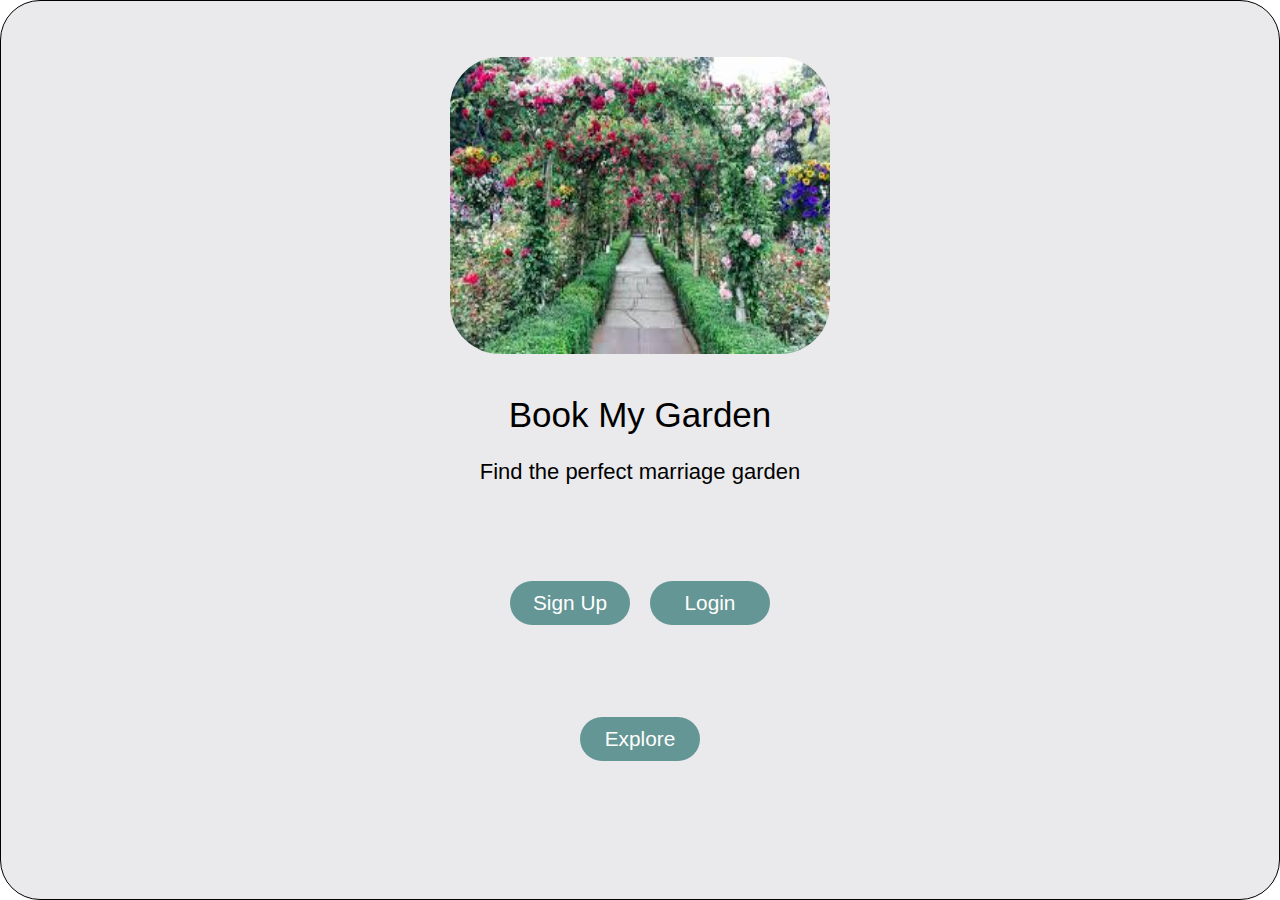
<file: index.html>
<!DOCTYPE html>
<html lang="en">

<head>
    <meta charset="UTF-8">
    <meta name="viewport" content="width=device-width, initial-scale=1.0">
    <title>Book my garden</title>
    <link rel="stylesheet" href="css/style.css">
    <link rel="stylesheet" href="https://cdnjs.cloudflare.com/ajax/libs/font-awesome/6.5.1/css/all.min.css">
</head>

<body>



    <header>
        <div class="main-container">
            <div class="head-container">
                <img src="img/bg1.jfif" alt="img">
                <div class="head-name">
                    <h1>Book My Garden</h1>
                    <h3>Find the perfect marriage garden</h3>
                </div>

            </div>
            <div class="head-buttons">
                <div class="log-sign-btn">
                    <button type="button">Sign Up</button>
                    <button type="button">Login</button>
                </div>

                <div class="explore-btn">
                    <!-- <button type="button">Explore</button>  -->
                    <a href="search-location.html"> Explore</a>
                </div>
            </div>
        </div>
    </header>

</body>

</html>
</file>
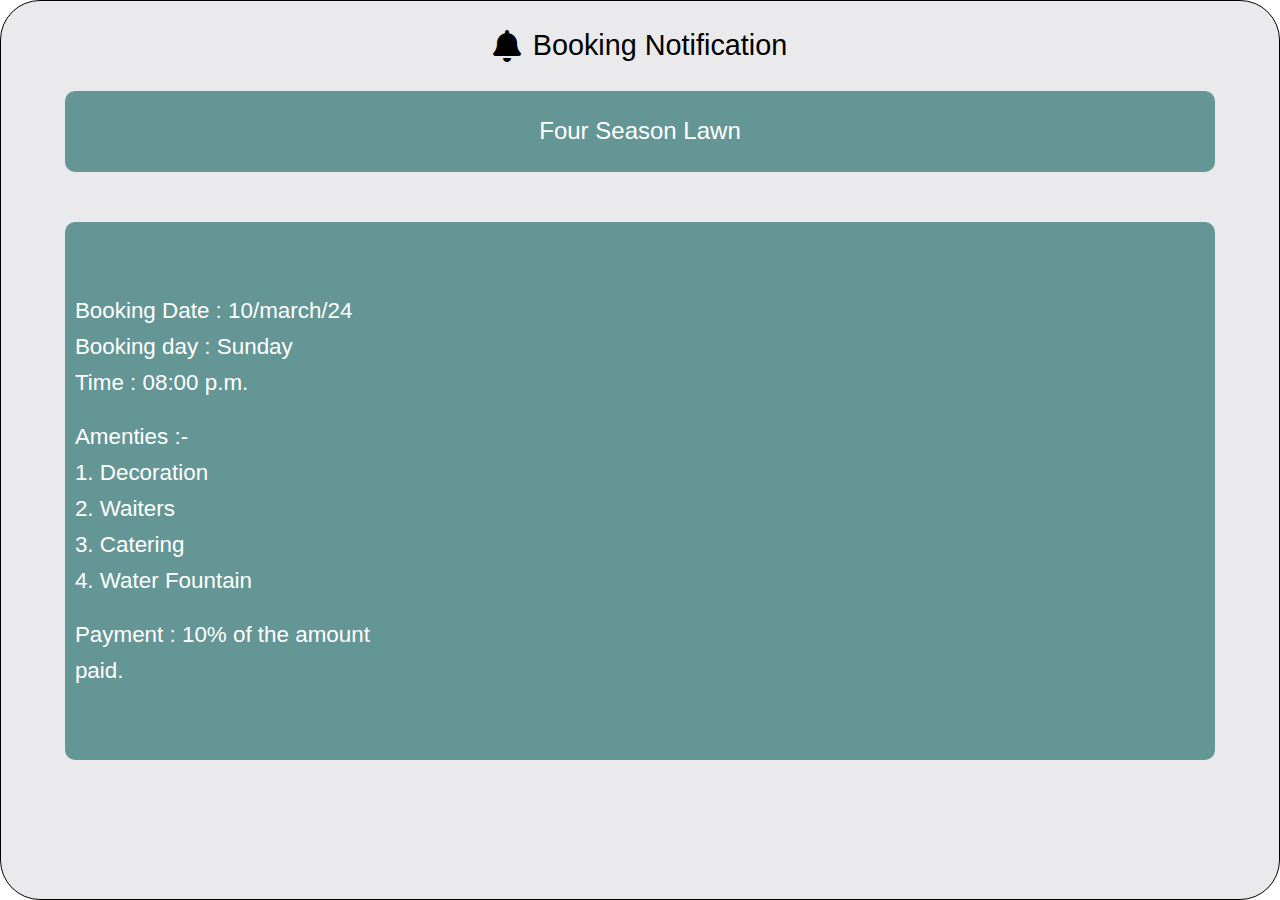
<file: admin.html>
<!DOCTYPE html>
<html lang="en">

<head>
    <meta charset="UTF-8">
    <meta name="viewport" content="width=device-width, initial-scale=1.0">
    <title>Book my garden</title>
    <link rel="stylesheet" href="css/style.css">
    <link rel="stylesheet" href="https://cdnjs.cloudflare.com/ajax/libs/font-awesome/6.5.1/css/all.min.css">
</head>

<body>




<section class="main-container">
    <div class="book-notification">
        <i class="fa-solid fa-bell"></i>
        <h2>Booking Notification</h2>
    </div>

    <!-- <div class="booking"> -->

    <div class="booking-box">
        <h3>Four Season Lawn</h3>

    </div>

    <div class="details">
        <span>Booking Date : 10/march/24</span>
        <span>Booking day : Sunday</span>
        <span>Time : 08:00 p.m.</span>
        <br/>
        <span>Amenties :-</span>
        <span>1. Decoration</span>
        <span>2. Waiters</span>
        <span>3. Catering</span>
        <span>4. Water Fountain</span>
<br/>
        <span>Payment : 10% of the amount</span>
        <span> paid.</span>

    </div>
    <!-- </div> -->
</section>


</body>

</html>
</file>
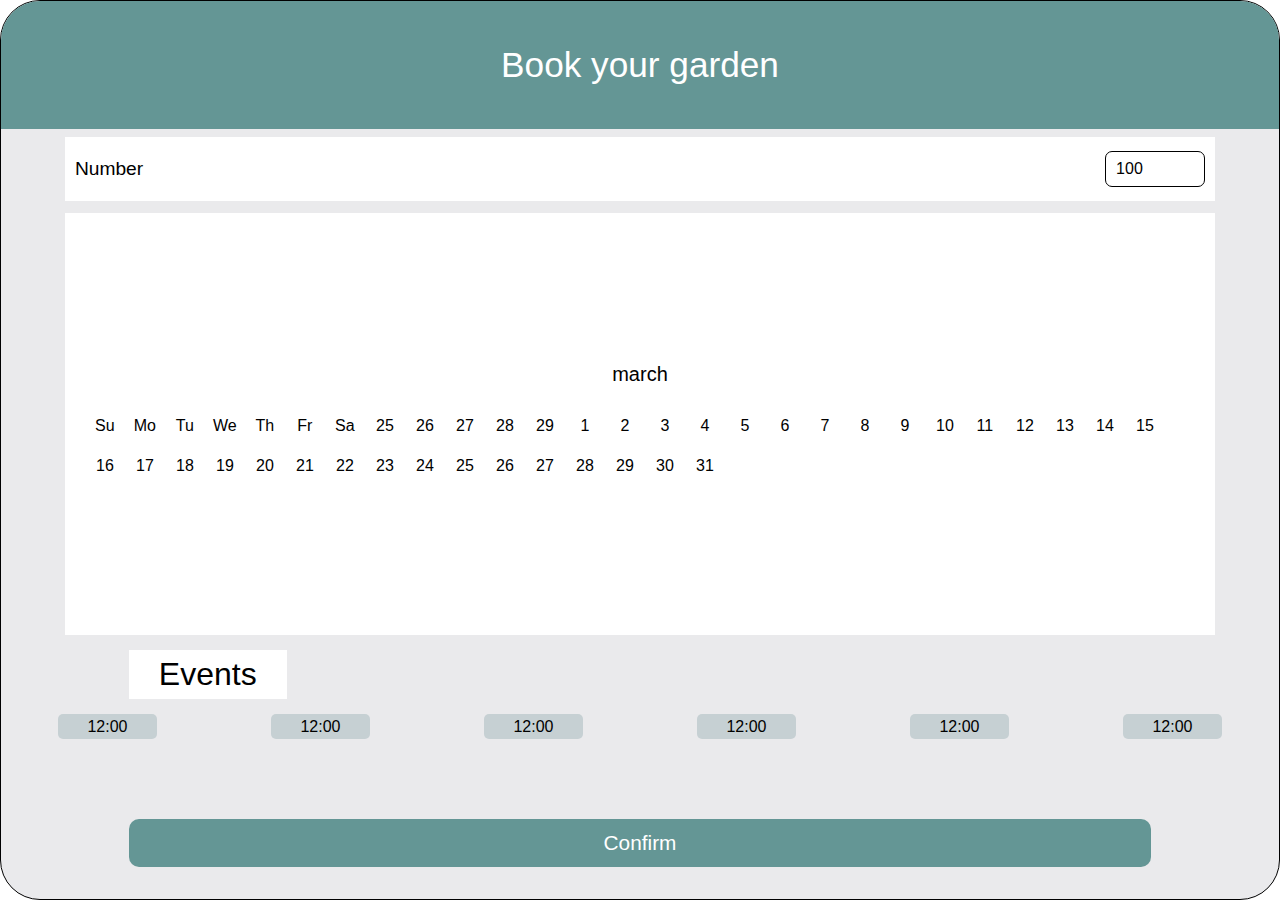
<file: booking.html>
<!DOCTYPE html>
<html lang="en">

<head>
    <meta charset="UTF-8">
    <meta name="viewport" content="width=device-width, initial-scale=1.0">
    <title>Book my garden</title>
    <link rel="stylesheet" href="css/style.css">
    <link rel="stylesheet" href="https://cdnjs.cloudflare.com/ajax/libs/font-awesome/6.5.1/css/all.min.css">
</head>

<body>



    <section class="main-container">
        <div class="calender-shape">
            <h1>Book your garden</h1>
        </div>
        <div class="number">
            <h2>Number</h2>
            <input type="number" value="100" min="0" max="100">
        </div>
    
        <div class="calender">
            <div class="date">
                <h3>march</h3>
                <div class="days">
                    <div class="day">Su</div>
                    <div class="day">Mo</div>
    
                    <div class="day">Tu</div>
    
                    <div class="day">We</div>
    
                    <div class="day">Th</div>
    
                    <div class="day">Fr</div>
    
                    <div class="day">Sa</div>
    
                    <div class="calender-number">25</div>
                    <div class="calender-number">26</div>
    
                    <div class="calender-number">27</div>
    
                    <div class="calender-number">28</div>
    
                    <div class="calender-number">29</div>
    
                    <div class="calender-number">1</div>
    
                    <div class="calender-number">2</div>
    
                    <div class="calender-number">3</div>
    
                    <div class="calender-number">4</div>
    
                    <div class="calender-number">5</div>
    
                    <div class="calender-number">6</div>
    
    
                    <div class="calender-number">7</div>
    
                    <div class="calender-number">8</div>
    
                    <div class="calender-number">9</div>
    
                    <div class="calender-number">10</div>
    
                    <div class="calender-number active">11</div>
    
                    <div class="calender-number">12</div>
    
                    <div class="calender-number">13</div>
    
                    <div class="calender-number">14</div>
                    <div class="calender-number">15</div>
    
                    <div class="calender-number">16</div>
    
                    <div class="calender-number">17</div>
    
                    <div class="calender-number">18</div>
    
                    <div class="calender-number">19</div>
    
                    <div class="calender-number">20</div>
    
                    <div class="calender-number">21</div>
                    <div class="calender-number">22</div>
                    <div class="calender-number">23</div>
                    <div class="calender-number">24</div>
                    <div class="calender-number">25</div>
    
                    <div class="calender-number">26</div>
    
                    <div class="calender-number">27</div>
    
                    <div class="calender-number">28</div>
    
                    <div class="calender-number">29</div>
    
                    <div class="calender-number">30</div>
                    <div class="calender-number">31</div>
    
    
    
    
                </div>
    
            </div>
        </div>
        <div class="event-con">
            <h1 class="event">
                Events
            </h1>
        </div>
        <div class="event-time">
            <span>12:00</span>
            <span>12:00</span>
    
            <span>12:00</span>
    
            <span>12:00</span>
            <span>12:00</span>
            <span>12:00</span>
    
        </div>
        <div class="confirm-btn">
            <!-- <button>Confirm</button> -->
            <a href="price.html">Confirm</a>
        </div>
    
    </section>

  

</body>

</html>
</file>
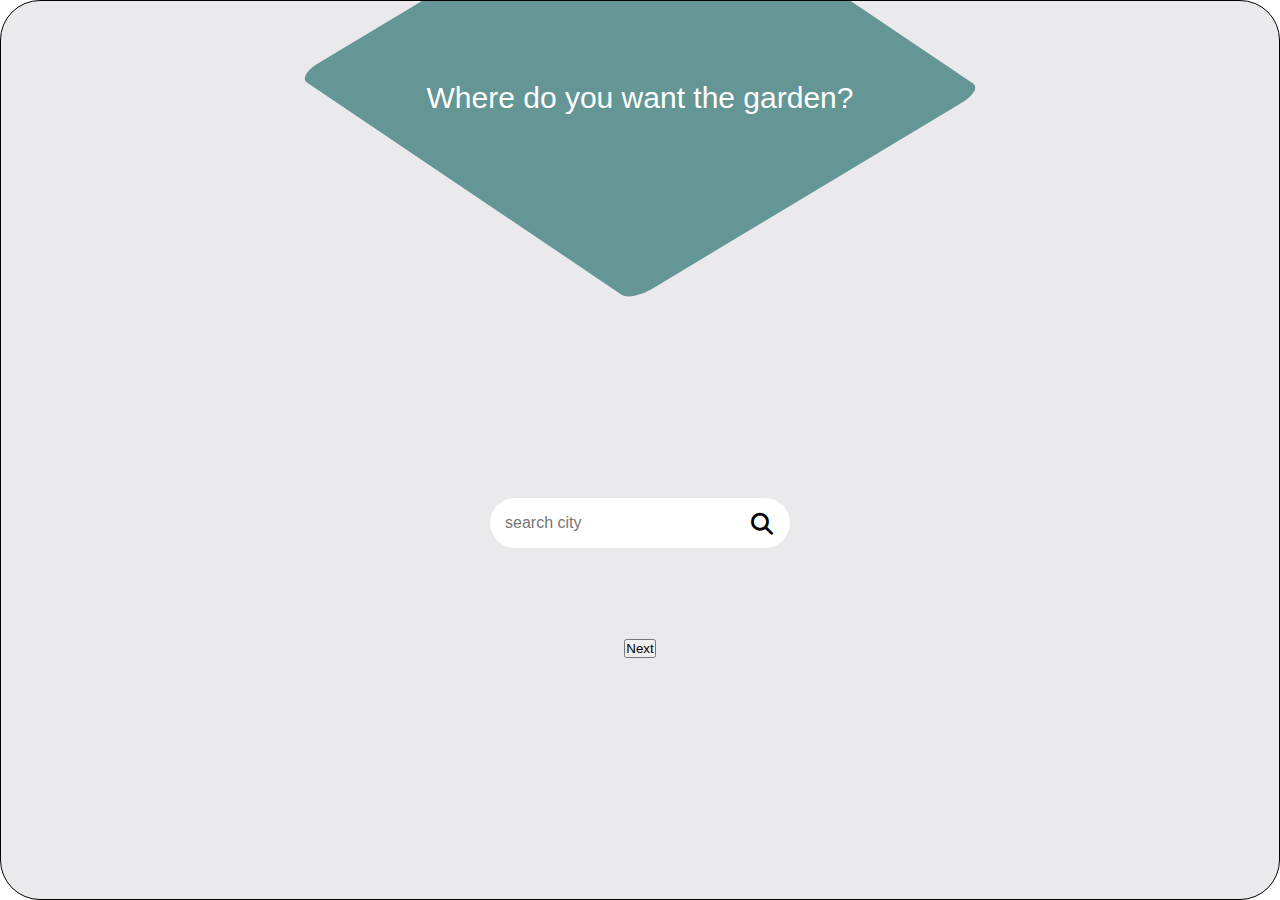
<file: next.html>
<!DOCTYPE html>
<html lang="en">

<head>
    <meta charset="UTF-8">
    <meta name="viewport" content="width=device-width, initial-scale=1.0">
    <title>Book my garden</title>
    <link rel="stylesheet" href="css/style.css">
    <link rel="stylesheet" href="https://cdnjs.cloudflare.com/ajax/libs/font-awesome/6.5.1/css/all.min.css">
</head>

<body>

    <section>
        <div class="main-container">
            <div class="triangle">

            </div>
            <div class="text">
                <h1>Where do you want the garden?</h1>
            </div>
            <div class="sec-1-info">
                <div class="search">
                    <input type="text" placeholder="search city">
                    <i class="fa-solid fa-magnifying-glass"></i>
                </div>

                <div class="next-btn">
                    <button type="button">Next</button>
                </div>
            </div>
        </div>

    </section>

  

</body>

</html>
</file>
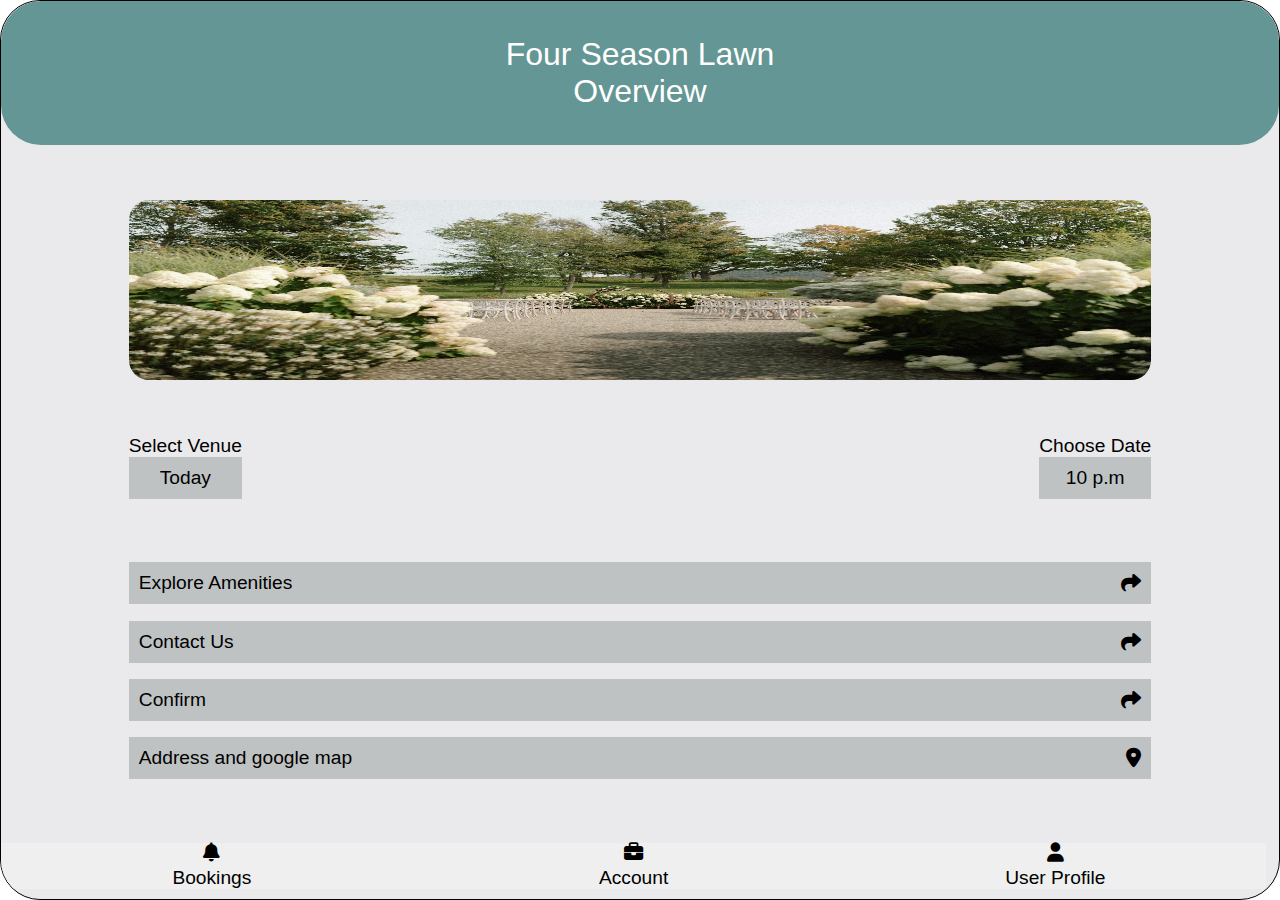
<file: overview.html>
<!DOCTYPE html>
<html lang="en">

<head>
    <meta charset="UTF-8">
    <meta name="viewport" content="width=device-width, initial-scale=1.0">
    <title>Book my garden</title>
    <link rel="stylesheet" href="css/style.css">
    <link rel="stylesheet" href="https://cdnjs.cloudflare.com/ajax/libs/font-awesome/6.5.1/css/all.min.css">
</head>

<body>
    <section class="main-container sec-overview">
        <div class="shape">
            <h3>Four Season Lawn</h3>
            <h3>Overview</h3>
        </div>

        <div class="overview-img">
            <img src="img/a.jpg" alt>
        </div>

        <div class="book-date">
            <div class="choose">
                <span>Select Venue</span>
                <button type="button">Today</button>
            </div>

            <div class="choose">
                <span>Choose Date</span>
                <button type="button">10 p.m</button>

                <!-- <input type="time"> -->
            </div>

        </div>

        <div class="overview-option">
            <button type="button">
                <span>Explore Amenities</span>
                <i class="fa-solid fa-share"></i>
            </button>
            <button type="button">
                <span>Contact Us</span>
                <i class="fa-solid fa-share"></i>
            </button>
            <a href="booking.html" >
                <span>Confirm</span>
                <i class="fa-solid fa-share"></i>
            </a>
            <button type="button">
                <span>Address and google map</span>
                <i class="fa-solid fa-location-dot"></i>
            </button>
        </div>

        <div class="garden-btn">
            <button type="button">
                <i class="fa-solid fa-bell"></i>
                <span>Bookings</span>
            </button>
            <button type="button">
                <i class="fa-solid fa-briefcase"></i>
                <span>Account</span>
            </button>
            <button type="button">
                <i class="fa-solid fa-user"></i>
                <span>User Profile</span>
            </button>
        </div>

    </section>

  

</body>

</html>
</file>
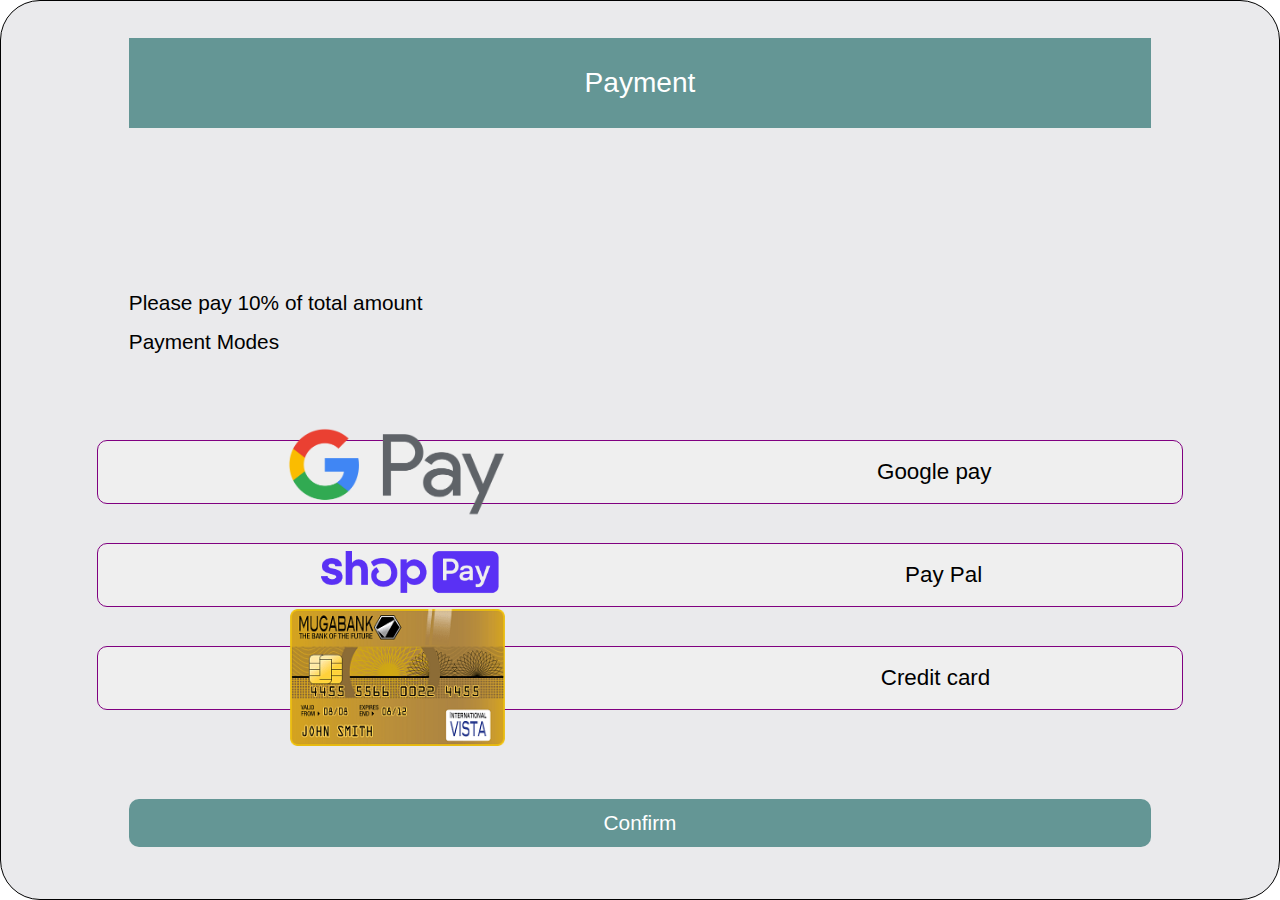
<file: payment.html>
<!DOCTYPE html>
<html lang="en">

<head>
    <meta charset="UTF-8">
    <meta name="viewport" content="width=device-width, initial-scale=1.0">
    <title>Book my garden</title>
    <link rel="stylesheet" href="css/style.css">
    <link rel="stylesheet" href="https://cdnjs.cloudflare.com/ajax/libs/font-awesome/6.5.1/css/all.min.css">
</head>

<body>

    <section class="main-container payment">

        <div class="payment-box">

            <h3>Payment</h3>

        </div>
        <div class="pay-text-container">

        </div>
        <div class="payment-text">
            <h3>Please pay 10% of total amount</h3>
            <h3>Payment Modes</h3>
        </div>

        <div class="payment-button">
            <button type="button"><img src="img/google.png" alt="">Google pay</button>
            <button type="button"><img src="img/shop.png" alt="">Pay Pal</button>
            <button type="button"><img src="img/credit.png" alt="">Credit card</button>
        </div>

        <div class="confirm-btn">
            <!-- <button type="button">Confirm</button> -->
            <a href="review.html">Confirm</a>
        </div>


    </section>


  

</body>

</html>
</file>
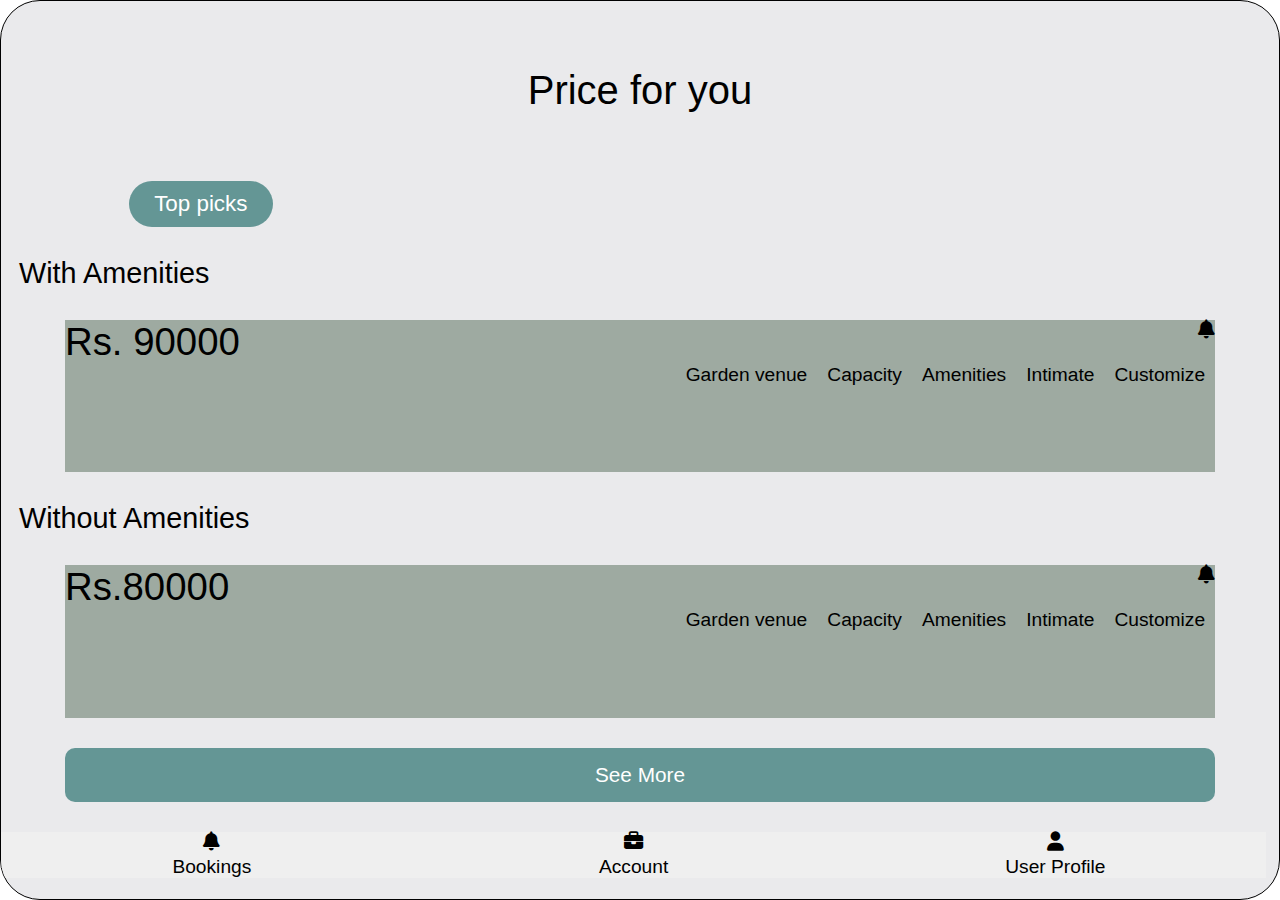
<file: price.html>
<!DOCTYPE html>
<html lang="en">

<head>
    <meta charset="UTF-8">
    <meta name="viewport" content="width=device-width, initial-scale=1.0">
    <title>Book my garden</title>
    <link rel="stylesheet" href="css/style.css">
    <link rel="stylesheet" href="https://cdnjs.cloudflare.com/ajax/libs/font-awesome/6.5.1/css/all.min.css">
</head>

<body>

    <section class="main-container">
        <div class="price-head">
            <h1>Price for you</h1>
        </div>
        <div class="top-pick-btn">
            <button>Top picks</button>
        </div>
        <div class="price-sub-head">
            <h1>With Amenities</h1>

        </div>
        <a href="payment.html" class="price-detail-box">
            <div class="rate">
                <h1>Rs. 90000</h1>
                <i class="fa-solid fa-bell"></i>
            </div>
            <div class="price-text">
                <span>Garden venue</span>
                <span>Capacity</span>
                <span> Amenities</span>
                <span>Intimate</span>
                <span>Customize</span>
            </div>
        </a>
        <div class="price-sub-head">
            <h1>Without Amenities</h1>

        </div>
        <a href="payment.html" class="price-detail-box">
            <div class="rate">
                <h1>Rs.80000</h1>
                <i class="fa-solid fa-bell"></i>
            </div>
            <div class="price-text">
                <span>Garden venue</span>
                <span>Capacity</span>
                <span> Amenities</span>
                <span>Intimate</span>
                <span>Customize</span>
            </div>
        </a>
        <div class="see-more-btn">
            <button>See More</button>
        </div>
        <div class="garden-btn">
            <button type="button">
                <i class="fa-solid fa-bell"></i>
                <span>Bookings</span>
            </button>
            <button type="button">
                <i class="fa-solid fa-briefcase"></i>
                <span>Account</span>
            </button>
            <button type="button">
                <i class="fa-solid fa-user"></i>
                <span>User Profile</span>
            </button>
        </div>
    </section>

  

</body>

</html>
</file>
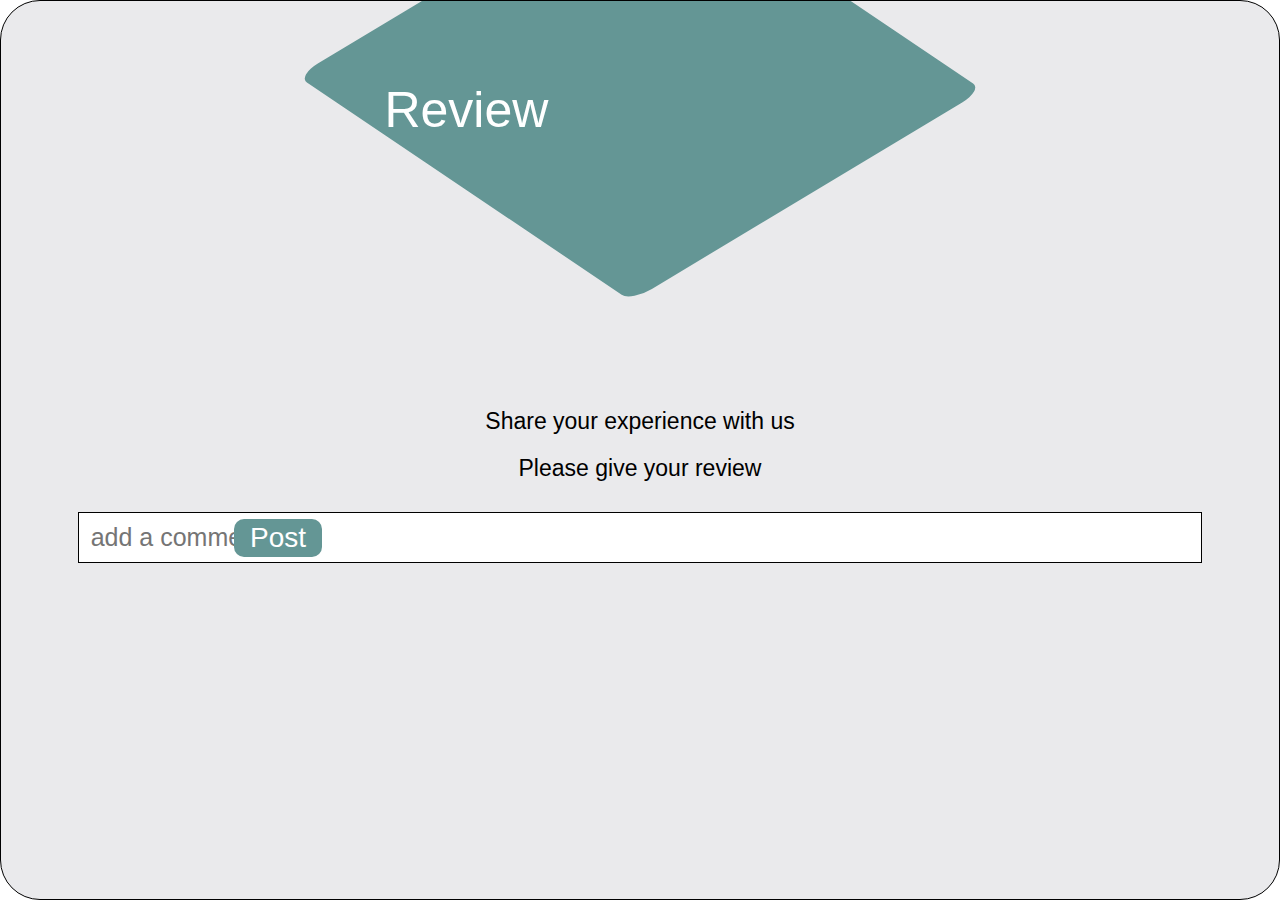
<file: review.html>
<!DOCTYPE html>
<html lang="en">

<head>
    <meta charset="UTF-8">
    <meta name="viewport" content="width=device-width, initial-scale=1.0">
    <title>Book my garden</title>
    <link rel="stylesheet" href="css/style.css">
    <link rel="stylesheet" href="https://cdnjs.cloudflare.com/ajax/libs/font-awesome/6.5.1/css/all.min.css">
</head>

<body>

    <section class="main-container">

        <div class="review-shape">

        </div>
        <div class="review-text">
            <h1>Review</h1>
        </div>

        <div class="content">
            <h3>Share your experience with us</h3>
            <h3>Please give your review</h3>
        </div>

        <div class="comment-box">
            <input type="text" placeholder="add a comment">
            <button type="button">Post</button>
        </div>

    </section>
  

</body>

</html>
</file>
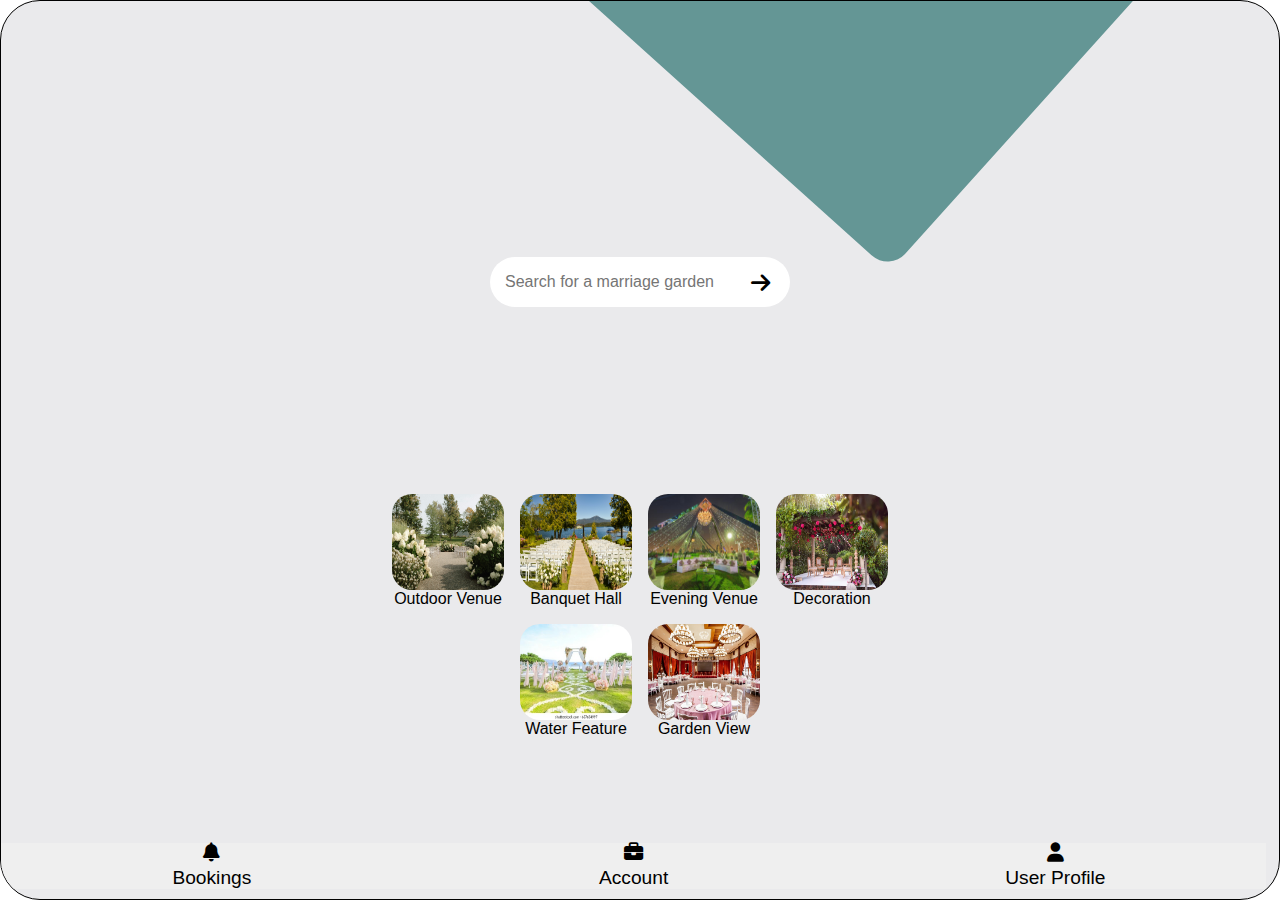
<file: search-garden.html>
<!DOCTYPE html>
<html lang="en">

<head>
    <meta charset="UTF-8">
    <meta name="viewport" content="width=device-width, initial-scale=1.0">
    <title>Book my garden</title>
    <link rel="stylesheet" href="css/style.css">
    <link rel="stylesheet" href="https://cdnjs.cloudflare.com/ajax/libs/font-awesome/6.5.1/css/all.min.css">
</head>

<body>
    <section class="main-container">
        <div class="angle"></div>
        <div class="garden-container">

            <div class="search">
                <input type="text" placeholder="Search for a marriage garden">
                <i class="fa-solid fa-arrow-right"></i>
            </div>

            <div class="box">
                <div class="img-container">
                    <a href="venue.html" class="card">
                        <div class="img"><img src="img/a.jpg" alt>
                        </div>
                        <span>Outdoor Venue</span>
                    </a>
                    <a href="venue.html" class="card">
                        <div class="img"><img src="img/b.jpg" alt>
                        </div>
                        <span>Banquet Hall</span>
                    </a>
                    <a href="venue.html" class="card">
                        <div class="img"><img src="img/c.jfif" alt>
                        </div>
                        <span>Evening Venue</span>
                    </a>
                    <a href="venue.html" class="card">
                        <div class="img"><img src="img/d.webp" alt>
                        </div>
                        <span>Decoration</span>
                    </a>
                    <a href="venue.html" class="card">
                        <div class="img"><img src="img/e.jpeg" alt>
                        </div>
                        <span>Water Feature</span>
                    </a>
                    <a href="venue.html" class="card">
                        <div class="img"><img src="img/f.jpeg" alt>
                        </div>
                        <span>Garden View</span>
                    </a>

                </div>
            </div>
        </div>
        <div class="garden-btn bottom">
            <button type="button">
                <i class="fa-solid fa-bell"></i>
                <span>Bookings</span>
            </button>
            <button type="button">
                <i class="fa-solid fa-briefcase"></i>
                <span>Account</span>
            </button>
            <button type="button">
                <i class="fa-solid fa-user"></i>
                <span>User Profile</span>
            </button>
        </div>

    </section>

  

</body>

</html>
</file>
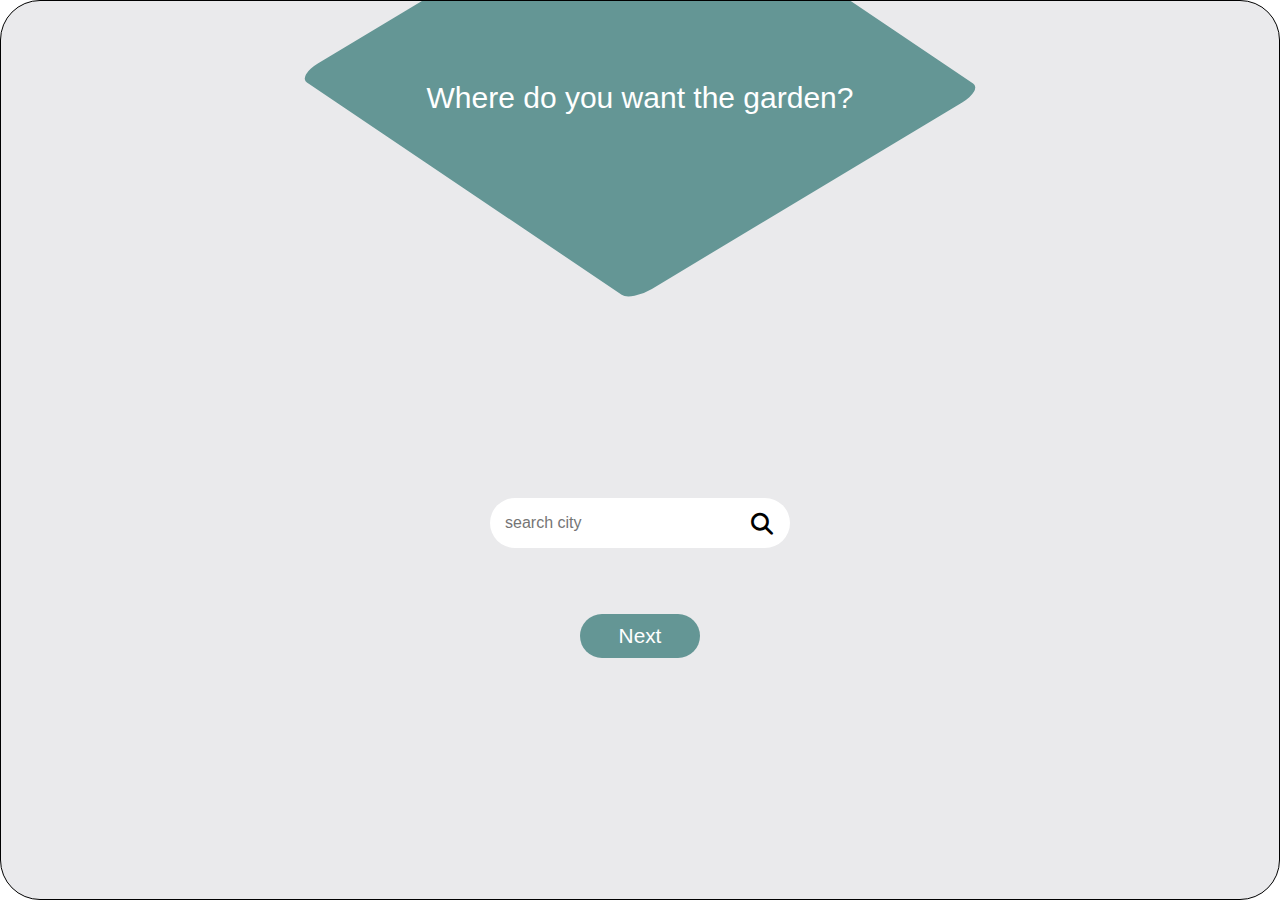
<file: search-location.html>
<!DOCTYPE html>
<html lang="en">

<head>
    <meta charset="UTF-8">
    <meta name="viewport" content="width=device-width, initial-scale=1.0">
    <title>Book my garden</title>
    <link rel="stylesheet" href="css/style.css">
    <link rel="stylesheet" href="https://cdnjs.cloudflare.com/ajax/libs/font-awesome/6.5.1/css/all.min.css">
</head>

<body>

    <section>
        <div class="main-container">
            <div class="triangle">

            </div>
            <div class="text">
                <h1>Where do you want the garden?</h1>
            </div>
            <div class="sec-1-info">
                <div class="search">
                    <input type="text" placeholder="search city">
                    <i class="fa-solid fa-magnifying-glass"></i>
                </div>

                <div class="next-btn">
                    <!-- <button type="button">Next</button> -->
                    <a href="search-garden.html">Next</a>
                </div>
            </div>
        </div>

    </section>



</body>

</html>
</file>
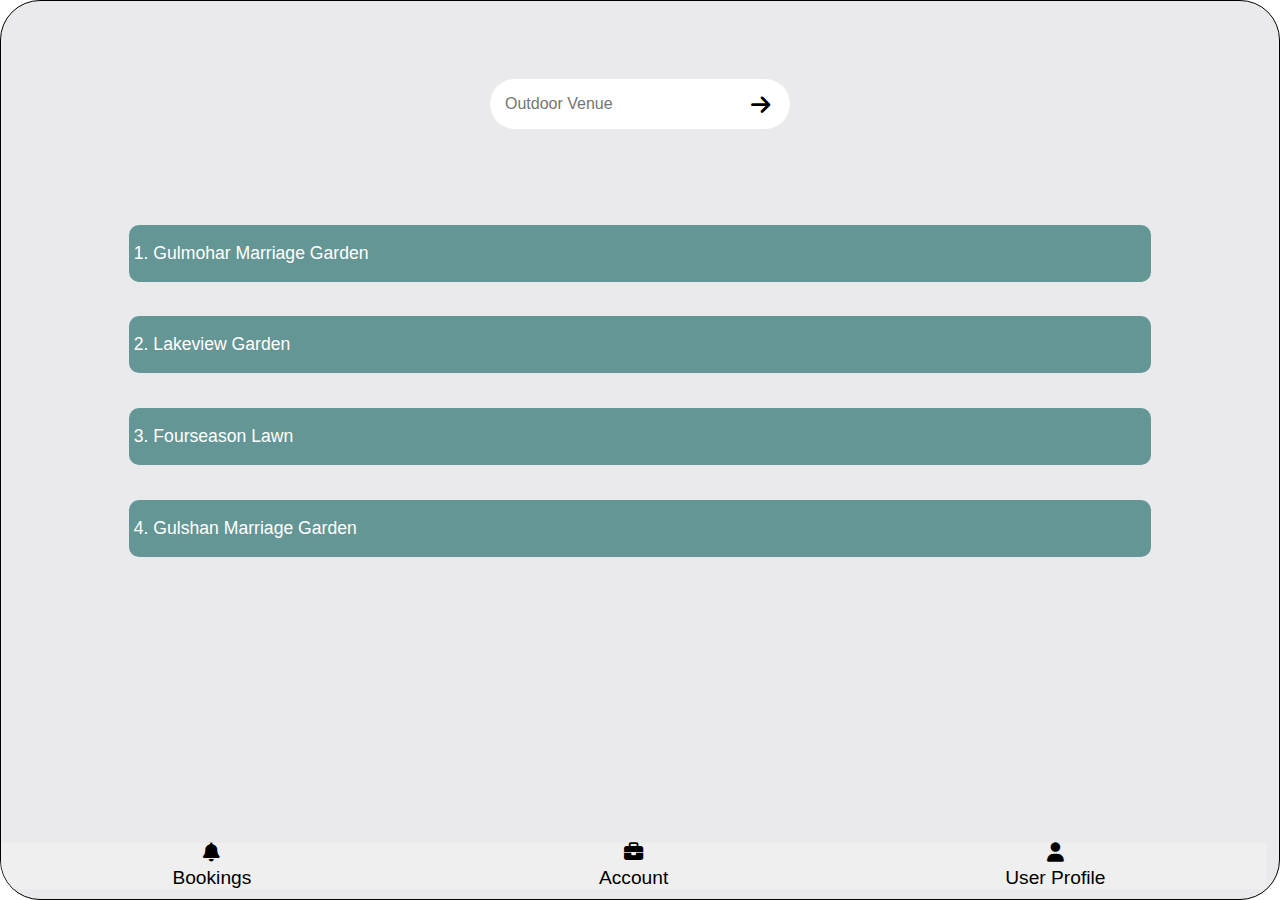
<file: venue.html>
<!DOCTYPE html>
<html lang="en">

<head>
    <meta charset="UTF-8">
    <meta name="viewport" content="width=device-width, initial-scale=1.0">
    <title>Book my garden</title>
    <link rel="stylesheet" href="css/style.css">
    <link rel="stylesheet" href="https://cdnjs.cloudflare.com/ajax/libs/font-awesome/6.5.1/css/all.min.css">
</head>

<body>

    <section class="main-container">
        <div class="venue-search">
            <div class="search">
                <input type="text" placeholder="Outdoor Venue">
                <i class="fa-solid fa-arrow-right"></i>
            </div>
        </div>

        <div class="category">
            <button type="button">1. Gulmohar Marriage Garden</button>
            <button type="button">2. Lakeview Garden</button>
            <a href="overview.html">3. Fourseason Lawn</a>
            <button type="button">4. Gulshan Marriage Garden</button>
        </div>
        <div class="garden-btn bottom">
            <button type="button">
                <i class="fa-solid fa-bell"></i>
                <span>Bookings</span>
            </button>
            <button type="button">
                <i class="fa-solid fa-briefcase"></i>
                <span>Account</span>
            </button>
            <button type="button">
                <i class="fa-solid fa-user"></i>
                <span>User Profile</span>
            </button>
        </div>

    </section>

  

</body>

</html>
</file>
<file: css/style.css>
@import url('https://fonts.googleapis.com/css2?family=Roboto+Flex:opsz,wght@8..144,100..1000&display=swap');

* {
    margin: 0;
    padding: 0;
    box-sizing: border-box;
    text-decoration: none;
    list-style: none;
    --bg-color: #649695;
    font-family: "Roboto", sans-serif;
    font-weight: 100;
    font-style: normal;
}

header {
    width: 100vw;
}


.search {
    width: 300px;
    height: 50px;
    position: relative;
}

.search input {
    width: 100%;
    height: 100%;
    font-size: 16px;
    border: none;
    padding: 0 15px;
    border-radius: 60px;

}

.search i {
    position: absolute;
    left: 87%;
    top: 30%;
    font-size: 22px;
}


.log-sign-btn>button,
.explore-btn>a,
.next-btn>a,
.confirm-btn>a,
.top-pick-btn>button,
.see-more-btn>button {
    background-color: var(--bg-color);
    border-radius: 25px;
    color: white;
    padding: 10px 22px;
    width: 120px;
    font-size: 1.3rem;
    border: none;

    align-items: center;
    justify-content: center;
    display: flex;
}


.main-container {
    background-color: #eaeaec;
    width: 100%;
    height: 100vh;
    border-radius: 40px;
    border: 1px solid #000000;
    overflow: hidden;
    position: relative;
    display: flex;
    flex-direction: column;
    align-items: center;
}


.head-container {
    height: 60vh;
    display: flex;
    flex-direction: column;
    align-items: center;
    justify-content: center;

}

.head-container img {
    width: 85%;
    height: 55%;
    border-radius: 50px;

}

.head-name h1 {
    display: flex;
    align-items: center;
    justify-content: center;
    margin-top: 41px;
    font-size: 35px;
    font-weight: 500;
}

.head-name h3 {
    margin-top: 24px;
    font-size: 22px;
 
}

.head-buttons {
    margin-top: 40px;
    height: 20vh;
    display: flex;
    flex-direction: column;
    justify-content: space-between;
}

.head-buttons .log-sign-btn {
    display: flex;
    align-items: center;
    justify-content: space-around;
    width: 280px;

}

.head-buttons .explore-btn {
    display: flex;
    align-items: center;
    justify-content: center;
}

/* --------------------search-location------------ */

.triangle {
    background-color: #649695;
    transform: rotate(-31deg) skewX(25deg) scale(1, 0.44);
    height: 830px;
    width: 410px;
    border-radius: 24px;
    margin-top: -333px;
    position: relative;
}

.text {
    display: flex;
    align-items: center;
    justify-content: center;
    position: absolute;
    top: 80px;
    width: 70%;
}

.text h1 {
    font-size: 30px;
    color: white;

}

.sec-1-info {
    height: 10rem;
    display: flex;
    flex-direction: column;
    justify-content: space-between;
}



.next-btn {
    display: flex;
    justify-content: center;
    align-items: center;



}

/* ----------------search-gardens------------------ */

.angle {
    transform: rotate(-48deg);
    background-color: var(--bg-color);
    height: 459px;
    width: 410px;
    border-radius: 24px;
    margin-top: -265px;
    position: absolute;
    margin-right: -431px;
}

.garden-container {
    display: flex;
    justify-content: space-between;
    align-items: center;
    flex-direction: column;
    margin-top: 20%;
    height: 38rem;
}


.box {
    display: flex;
    justify-content: center;
}

.img-container {
    display: flex;
    flex-wrap: wrap;
    gap: 16px;
    align-items: center;
    justify-content: center;
    margin-bottom: 15px;
    border-radius: 10px;
    width: 80%;

}
.bottom{
    margin-top: 90px

}

.img-container .card .img {
    width: 7rem;
    height: 6rem;
}


.img-container .card {
    display: flex;
    flex-direction: column;
    align-items: center;
    color: black;
}

.img-container .card .img img {
    width: 100%;
    height: 100%;
    border-radius: 20px;

}

.img-container .card span {
    font-size: 1rem;
}

.garden-btn {
    /* margin-top: 85px; */
    width: 100%;
    display: flex;

}

.garden-btn>button {
    border: none;
    display: flex;
    flex-direction: column;
    align-items: center;
    width: 33%;
    font-size: 1.2rem;
    font-weight: lighter;
    margin-bottom: 10px;
}


.garden-btn button span {
    margin-top: 5px;

}

/* --------------------Venue--------------- */
.venue-search {
    height: 27%;
    display: flex;
    justify-content: center;
    align-items: center;
}

.category {
    height: 48%;
    display: flex;
    flex-direction: column;
    justify-content: space-around;
    align-items: center;
    width: 100%;
    margin-bottom: 14%;

}

.category button,
.category a {
    width: 80%;
    background-color: var(--bg-color);
    border-radius: 10px;
    color: white;
    padding: 18px 5px;
    font-size: 1.1rem;
    border: none;
    display: flex;


}

/* ---------------overview------------- */
.sec-overview {
    display: flex;
    justify-content: space-between;
    flex-direction: column;
    height: 100vh;
}

.shape {
    width: 100%;
    height: 16%;
    background-color: var(--bg-color);
    border-radius: 40px;
    display: flex;
    justify-content: center;
    align-items: center;
    flex-direction: column;
}

.shape h3 {
    font-size: 2rem;
    color: white;
}

.overview-img {
    width: 80%;
    height: 20%;
}

.overview-img img {
    width: 100%;
    height: 100%;
    border-radius: 20px;
}

.book-date {
    display: flex;
    justify-content: space-between;
    width: 80%;
}

.choose {
    display: flex;
    flex-direction: column;
}

.choose span {
    font-size: 1.2rem;
}

.choose button {
    font-size: 1.2rem;
    background-color: #bfc2c2;
    border: none;
    padding: 10px 2px;
}

.overview-option {
    display: flex;
    flex-direction: column;
    justify-content: space-around;
    height: 26%;
    width: 80%;
    
}

.overview-option button,
.overview-option a {
    width: 100%;
    font-size: 1.2rem;
    background-color: #bfc2c2;
    border: none;
    padding: 10px 10px;
    display: flex;
    justify-content: space-between;
    align-items: center;
    color: black;
}

.overview-option button i,
.overview-option a i {
    font-size: 20px;

}




/* ------------------booking-date --------------- */

.calender-shape {
    background-color: var(--bg-color);
    width: 100%;
    height: 8rem;
    display: flex;
    justify-content: center;
    align-items: center;
}

.calender-shape h1 {
    font-size: 2.2rem;
    color: white;

}

.number {
    width: 90%;
    display: flex;
    justify-content: space-between;
    background-color: white;
    margin-top: 8px;
    align-items: center;
    padding: 0 10px;
    height: 4rem;

}

.number h2 {
    font-family: 'Franklin Gothic Medium', 'Arial Narrow', Arial, sans-serif;
    font-size: 1.2rem;
    font-weight: 100;
}

.number input {
    border: 1px solid black;
    height: 2.3rem;
    border-radius: 7px;
    font-size: 1rem;
    font-weight: 100;
    padding: 0 10px;
    width: 100px;
    font-family: Arial, Helvetica, sans-serif;
}

.calender {
    margin-top: 12px;
    position: relative;
    height: 47%;
    width: 90%;
    display: flex;
    align-items: center;
    justify-content: space-between;
    background-color: white;



}

.calender .days {
    display: flex;
    flex-wrap: wrap;
}

.calender .day,
.calender .calender-number {
    height: 40px;
    width: 40px;
    display: flex;
    align-items: center;
    justify-content: center;
    font-family: Arial, Helvetica, sans-serif;
}


.calender .date {
    width: 100%;
    padding: 20px;
}

.calender h3 {
    font-size: 20px;
    font-weight: 300;
    margin: 0 10px 20px;
    font-family: Arial, Helvetica, sans-serif;
    display: flex;
    justify-content: center;

}

.event-con {
    display: flex;
    justify-content: start;
    width: 80%;
}

.event {
    padding: 6px 30px;
    background-color: white;
    font-family: Arial, Helvetica, sans-serif;
    margin: 15px 0;

}

.event-time {
    display: flex;
    flex-wrap: wrap;
    justify-content: space-around;
    width: 100%;
    height: 10%;
}

.event-time span {
    background-color: rgb(198, 208, 211);
    padding: 0px 29px;
    height: 25px;
    display: flex;
    align-items: center;
    border-radius: 5px;

}

.confirm-btn {
    width: 80%;
    margin: 15px 0;

}

.confirm-btn a {
    width: 100%;
    border-radius: 10px;
    padding: 12px 120px;
}


/* ----------------Prices-------- */


.price-head {
    width: 100%;
    height: 20%;
    display: flex;
    justify-content: center;
    align-items: center;
}

.price-head h1 {
    font-size:2.5rem;

}

.top-pick-btn {
    width: 80%;

}

.top-pick-btn button {
    display: flex;
    width: 9rem;
    font-size: 1.4rem;
}

.price-sub-head {
    width: 100%;
    margin: 30px 0;
}

.price-sub-head h1 {
    font-size: 1.8rem;
    margin-left: 18px;

}

.price-detail-box {
    background-color: rgb(158, 170, 161);
    width: 90%;
    height: 17%;
    display: flex;
    flex-direction: column;
    color: black;

}

.price-detail-box .rate {
    display: flex;
    justify-content: space-between;
    font-size: 1.2rem;
}

.price-detail-box .price-text {
    display: flex;
    flex-wrap: wrap;
    justify-content: end;
}

.price-detail-box .price-text span {
    font-size: 1.2rem;
    margin: 0 10px;
}

.see-more-btn {
    width: 90%;
    margin: 30px 0;

}

.see-more-btn button {
    border-radius: 10px;
    padding: 15px 0;
    width: 100%;
}

/* ----------------payment--------- */
.payment {
    display: flex;
    flex-direction: column;
    justify-content: space-around;
}

.payment-box {
    height: 10%;
    width: 80%;
    background-color: var(--bg-color);
    display: flex;
    align-items: center;
    justify-content: center;
    color: #fff;
    font-size: 1.5rem;

}


.payment-text {

    height: 10%;
    width: 80%;
}

.payment-text h3 {
    margin: 15px 0;
}



.payment-text h3 {
    font-size: 1.3rem;
}

.payment-button {
    display: flex;
    flex-direction: column;
    justify-content: space-between;
    height: 30%;
    width: 85%;
}

.payment-button button {
    border: 1px solid purple;
    padding: 10px 4px;
    font-size: 1.4rem;
    border-radius: 10px;
    display: flex;
    justify-content: space-around;
    align-items: center;
    height: 4rem;
}

.payment-button button img {
    width: 20%;
}



/* --------------Review---------- */
.review-shape {
    background-color: #649695;
    transform: rotate(-31deg) skewX(25deg) scale(1, 0.44);
    height: 830px;
    width: 410px;
    border-radius: 24px;
    margin-top: -333px;
    position: relative;

}

.review-text {
    display: flex;
    align-items: center;
    width: 40%;
}

.review-text h1 {
    position: absolute;
    top: 80px;
    width: 100%;
    color: white;
    font-size: 50px;

}

.content {
    display: flex;
    align-items: center;
    flex-direction: column;
    margin-top: -100px;
    margin-bottom: 20px;

}

.content h3 {
    font-size: 23px;
    color: black;
    margin: 10px 0;
}

.comment-box {
    width: 88%;
    display: flex;
    justify-content: space-around;
    align-items: center;

}

.comment-box input {
    width: 100%;
    font-size: 25px;
    border: 1px solid #000000;
    padding: 10px 12px;


}

.comment-box button {
    font-size: 28px;
    background-color: var(--bg-color);
    border: none;
    position: absolute;
    left: 263px;
    padding: 3px 16px;
    border-radius: 10px;
    color: white;
    margin-left: -30px;


}

/* ----------------admin------------- */
.book-notification {
    display: flex;
    justify-content: center;
    align-items: center;
    height: 10%;
    font-size: 1.2rem;
}
.book-notification i{
    margin-right: 12px;
    font-size: 2rem;

}

.booking-box {
    height: 9%;
    width: 90%;
    background-color: var(--bg-color);
    border-radius: 10px;
    display: flex;
    align-items: center;
    justify-content: center;
}

.booking-box h3 {
    color: #fff;
    font-size: 1.5rem;

}


.details {
    height: 60%;
    width: 90%;
    background-color: var(--bg-color);
    border-radius: 10px;
    display: flex;
    flex-direction: column;
    padding: 0px 10px;
    justify-content: center;
    margin-top: 50px;
}

.details span {
    font-size: 1.4rem;
    color: #fff;
    margin: 5px 0;

}
</file>
